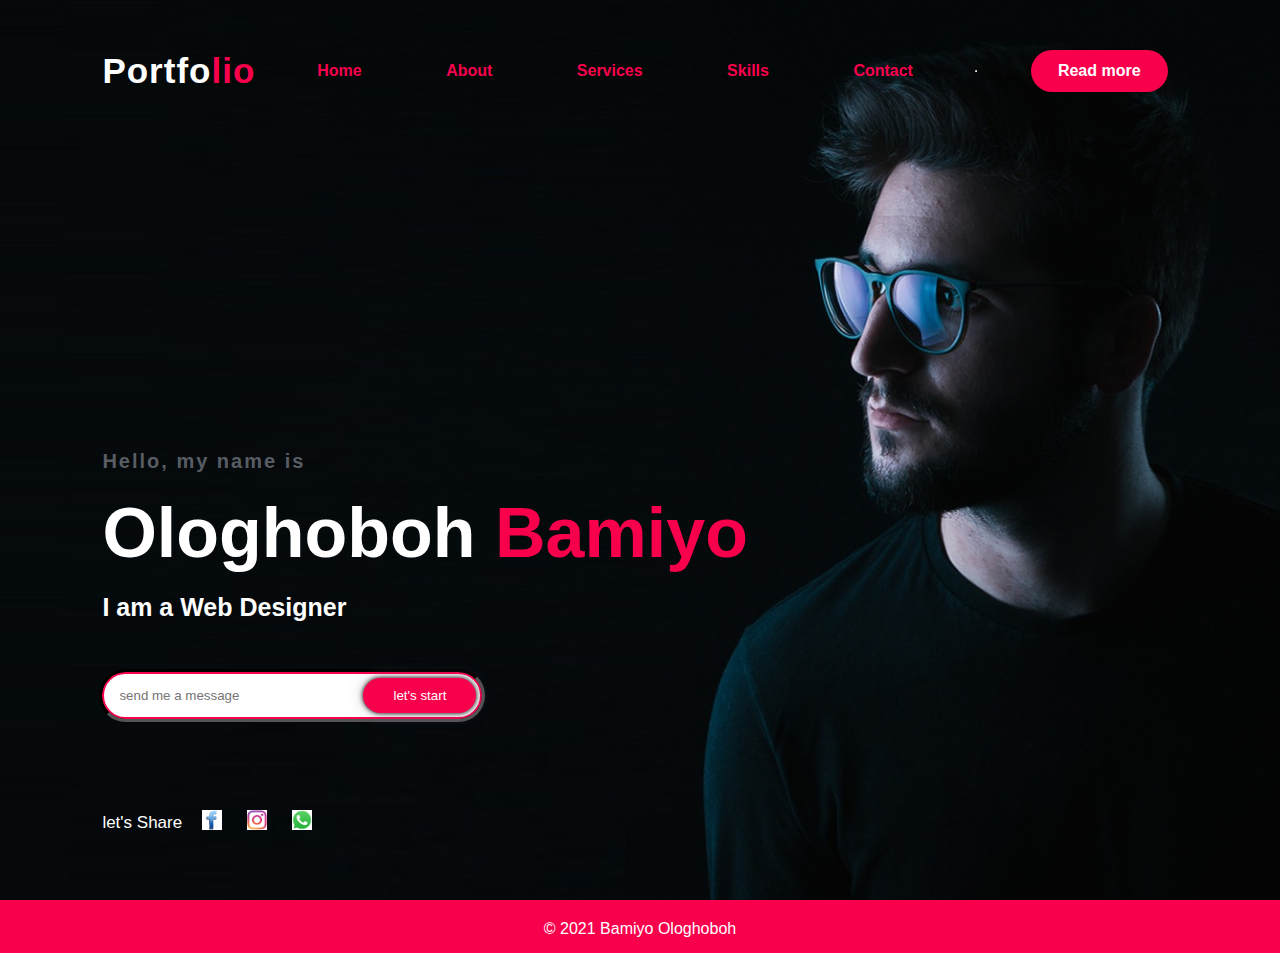
<file: index.html>
<!DOCTYPE html>
<html>
<head>
	<meta charset="utf-8">
	<title>Portfolio</title>
	<link rel="stylesheet" type="text/css" href="css/style.css">
	<link rel="stylesheet" type="text/css" href="css/fontawesome.min.css">
</head>
<body>
	<div class="main">
		<nav>
			<h2 class="logo">Portfo<span>lio</span> </h2>
			<ul>
				<li><a href="index.html">Home</a> </li>
				<li><a href="index2.html"> About</a></li>
				<li><a href="index3.html">Services</a> </li>
				<li><a href="index4.html">Skills</a> </li>
				<li><a href="index5.html">Contact</a> </li>
			</ul>
			<hr>
			<h1 id="my1sth1"> </h1>

			<a href="#" class="btn">Read more</a>
		</nav>

		
<div class="content">
			<h4>Hello, my name is</h4>
			<h1>Ologhoboh <span>Bamiyo</span> </h1>
			<h3>I am a Web Designer</h3>
			<div class="email">
				<form>
					<input type="email" name="mail" placeholder="send me a message">
					<input type="submit" name="submit" value="let's start">
				</form>
			</div>
		</div>
		<div class="share">
			<p>let's Share</p>
			<div class="social">
			 	<a href="https://facebook.com" target="_blank"><img src="images/facebook.png"></a>
				<a href="https:// instagram.com" target="_blank"><img src="images/instagram.jpg.jpg"></a>
				<a href="https:// whatsapp.com" target="_blank"><img src="images/whatsapp.jpg"></a>
			</div>
		</div>
	</div>
	<div class="bottom-container">
						<p class="copyright">&copy 2021 Bamiyo Ologhoboh</p>
					</div>
</body>
</html>
</file>
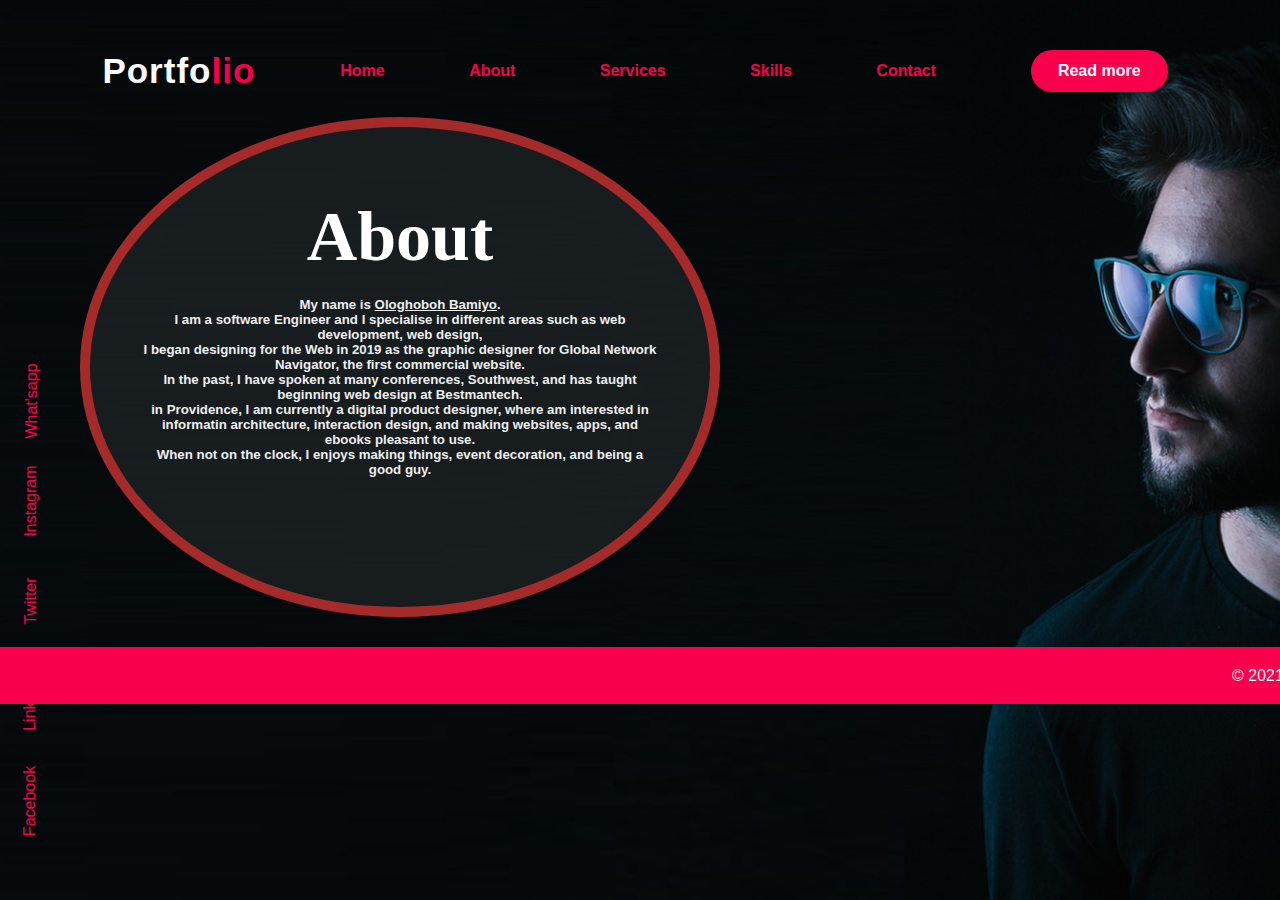
<file: index2.html>
<!DOCTYPE html>
<html>
<head>
	<meta charset="utf-8">
	<title>Portfolio</title>
	<link rel="stylesheet" type="text/css" href="css/style.css">
	<link rel="stylesheet" type="text/css" href="css/fontawesome.min.css">
</head>
<body id="About">
	<div>
		<nav>
			<h2 class="logo">Portfo<span>lio</span> </h2>
			<ul>
				<li><a href="index.html">Home</a> </li>
				<li><a href="index2.html"> About</a></li>
				<li><a href="index3.html">Services</a> </li>
				<li><a href="index4.html">Skills</a> </li>
				<li><a href="index5.html">Contact</a> </li>
			</ul>
			<a href="#" class="btn">Read more</a>
		</nav>
		
		
		
			<div class="About-container">
				
				<div class="About">
<center><h1 style="font-family: cursive;">About</h1>
					<h5><p><b>My name is <u> Ologhoboh Bamiyo</u>.</b><br>
					   I am a software Engineer and I specialise in different areas such as web development, web design,
					</p>
					<p>I began designing for the Web in 2019 as the graphic designer
					   for Global Network Navigator, the first commercial website.
					   
					</p> 
					<p>In the past, I have spoken at many conferences, 
						Southwest, and has taught beginning web design at Bestmantech.
					</p>
					<p>in Providence, I am currently a digital product designer,
						where am interested in informatin architecture, interaction design, and making
						websites, apps, and ebooks pleasant to use.
					</p>	
					<p>When not on the clock, I enjoys
						making things, event decoration, and being a good guy.
					</p></h5>
						 
				</center>
					
				</div>
						<a class="footer-links one" href="https://www.facebook.com/">Facebook</a>
						<a class="footer-links two" href="https://www.linkedin.com">Linkedin</a>
						<a class="footer-links three" href="https://twitter.com">Twitter</a>
						<a class="footer-links four" href="https://www.instagram.com">Instagram</a>
						<a class="footer-links five" href="https://www.what'sapp.com">What'sapp</a>
			</div>
			<div class="bottom-container">
						<marquee><p class="copyright">&copy 2021 Bamiyo Ologhoboh</p></marquee>
	</div>

</body>
</html>
</file>
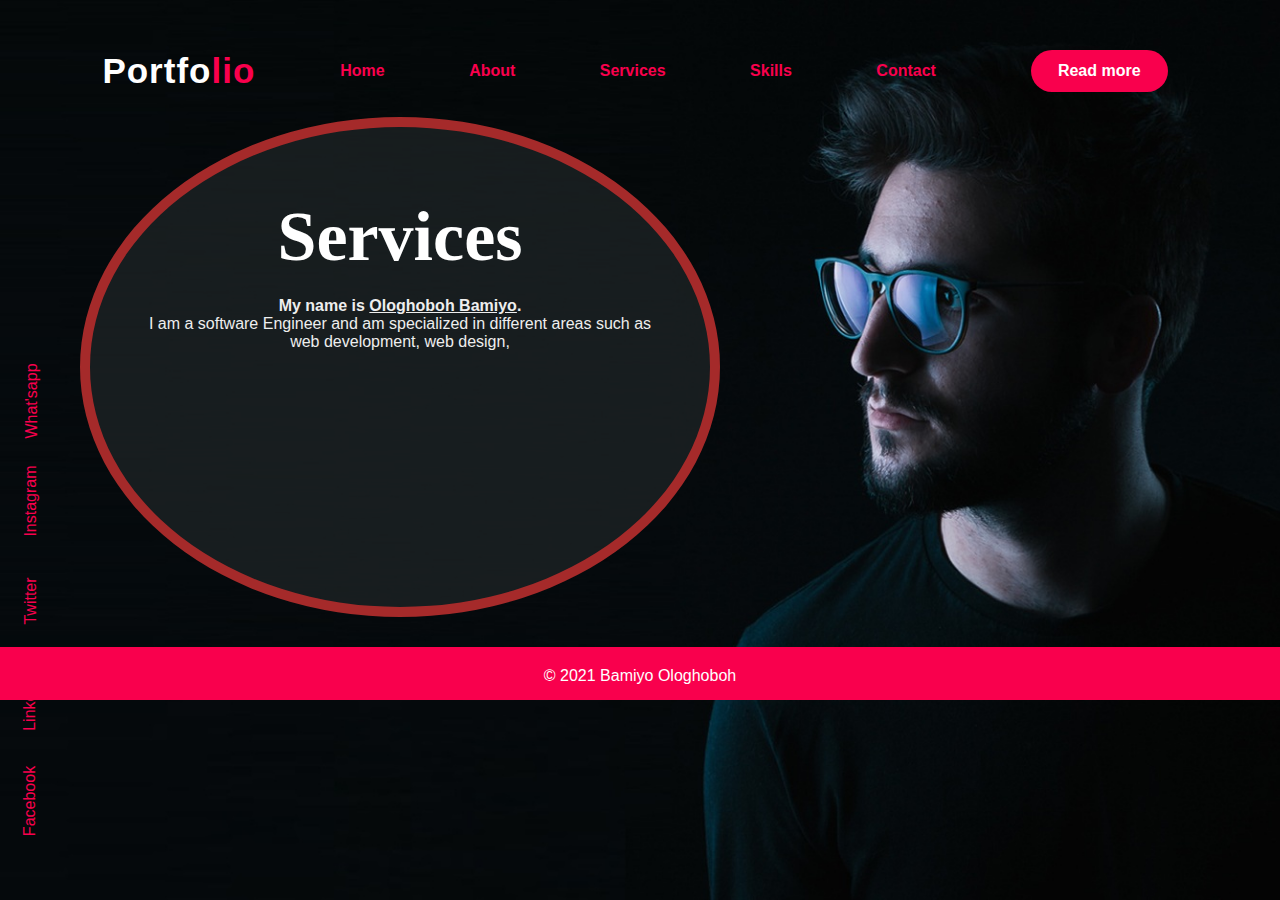
<file: index3.html>
<!DOCTYPE html>
<html>
<head>
	<meta charset="utf-8">
	<title>Portfolio</title>
	<link rel="stylesheet" type="text/css" href="css/style.css">
	<link rel="stylesheet" type="text/css" href="css/fontawesome.min.css">
</head>
<body>
	<div class="main">
		<nav>
			<h2 class="logo">Portfo<span>lio</span> </h2>
			<ul>
				<li><a href="index.html">Home</a> </li>
				<li><a href="index2.html"> About</a></li>
				<li><a href="index3.html">Services</a> </li>
				<li><a href="index4.html">Skills</a> </li>
				<li><a href="index5.html">Contact</a> </li>
			</ul>
			<a href="#" class="btn">Read more</a>
		</nav>
		
			<div class="About-container">
				
				<div class="About">
<center><h1 style="font-family: cursive;">Services</h1>
					<p><b>My name is <u>Ologhoboh Bamiyo</u>.</b><br>
					I am a software Engineer and am specialized in different areas such as web development, web design,</p></center>
					
				</div>
						<a class="footer-links one" href="https://www.facebook.com/">Facebook</a>
						<a class="footer-links two" href="https://www.linkedin.com">Linkedin</a>
						<a class="footer-links three" href="https://twitter.com">Twitter</a>
						<a class="footer-links four" href="https://www.instagram.com">Instagram</a>
						<a class="footer-links five" href="https://www.what'sapp.com">What'sapp</a>
			</div>
			<div class="bottom-container">
				<p class="copyright">&copy 2021 Bamiyo Ologhoboh</p>
			</div>
	</div>
</body>
</html>
</file>
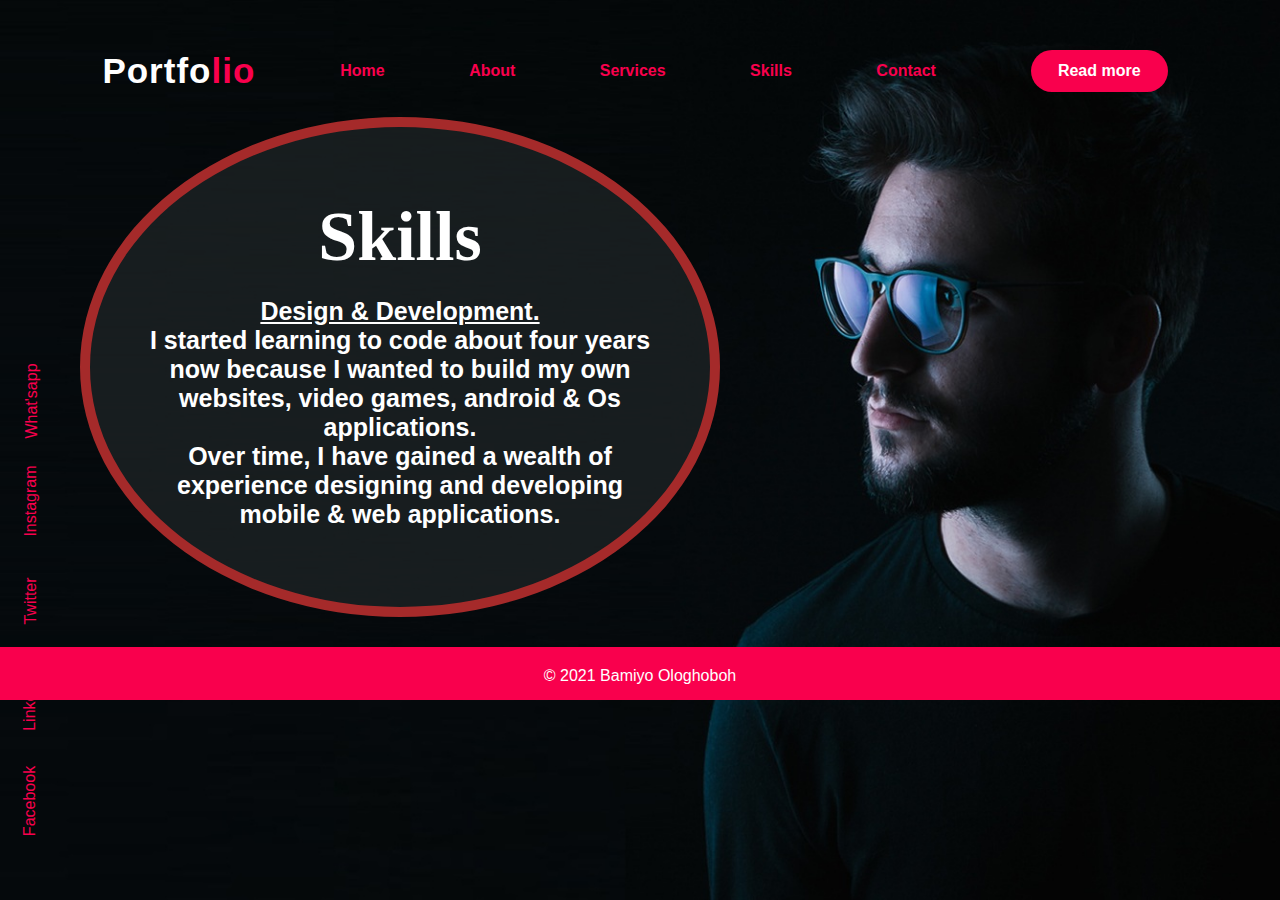
<file: index4.html>
<!DOCTYPE html>
<html>
<head>
	<meta charset="utf-8">
	<title>Portfolio</title>
	<link rel="stylesheet" type="text/css" href="css/style.css">
	<link rel="stylesheet" type="text/css" href="css/fontawesome.min.css">
</head>
<body>
	<div class="main">
		<nav>
			<h2 class="logo">Portfo<span>lio</span> </h2>
			<ul>
				<li><a href="index.html">Home</a> </li>
				<li><a href="index2.html"> About</a></li>
				<li><a href="index3.html">Services</a> </li>
				<li><a href="index4.html">Skills</a> </li>
				<li><a href="index5.html">Contact</a> </li>
			</ul>

			<a href="#" class="btn">Read more</a>
		</nav>
		
		<div class="About-container">
				
				<div class="About">
<center><h1 style="font-family: cursive;">Skills</h1>
					<h3><b><u>Design & Development.</u></b>

						<p>I started learning to code about four years now because I wanted to build my own websites, video games, android & Os applications.
						</p> 
						<p>Over time, I have gained a wealth of experience designing and developing mobile & web applications.
						</p>
					</h3></center>
					
				</div>
					<a class="footer-links one" href="https://www.facebook.com/">Facebook</a>
					<a class="footer-links two" href="https://www.linkedin.com">Linkedin</a>
					<a class="footer-links three" href="https://twitter.com">Twitter</a>
					<a class="footer-links four" href="https://www.instagram.com">Instagram</a>
					<a class="footer-links five" href="https://www.what'sapp.com">What'sapp</a>

			</div>
			

			<div class="bottom-container">
				<p class="copyright">&copy 2021 Bamiyo Ologhoboh</p>
			</div>
			
				
			
	</div>
</body>
</html>
</file>
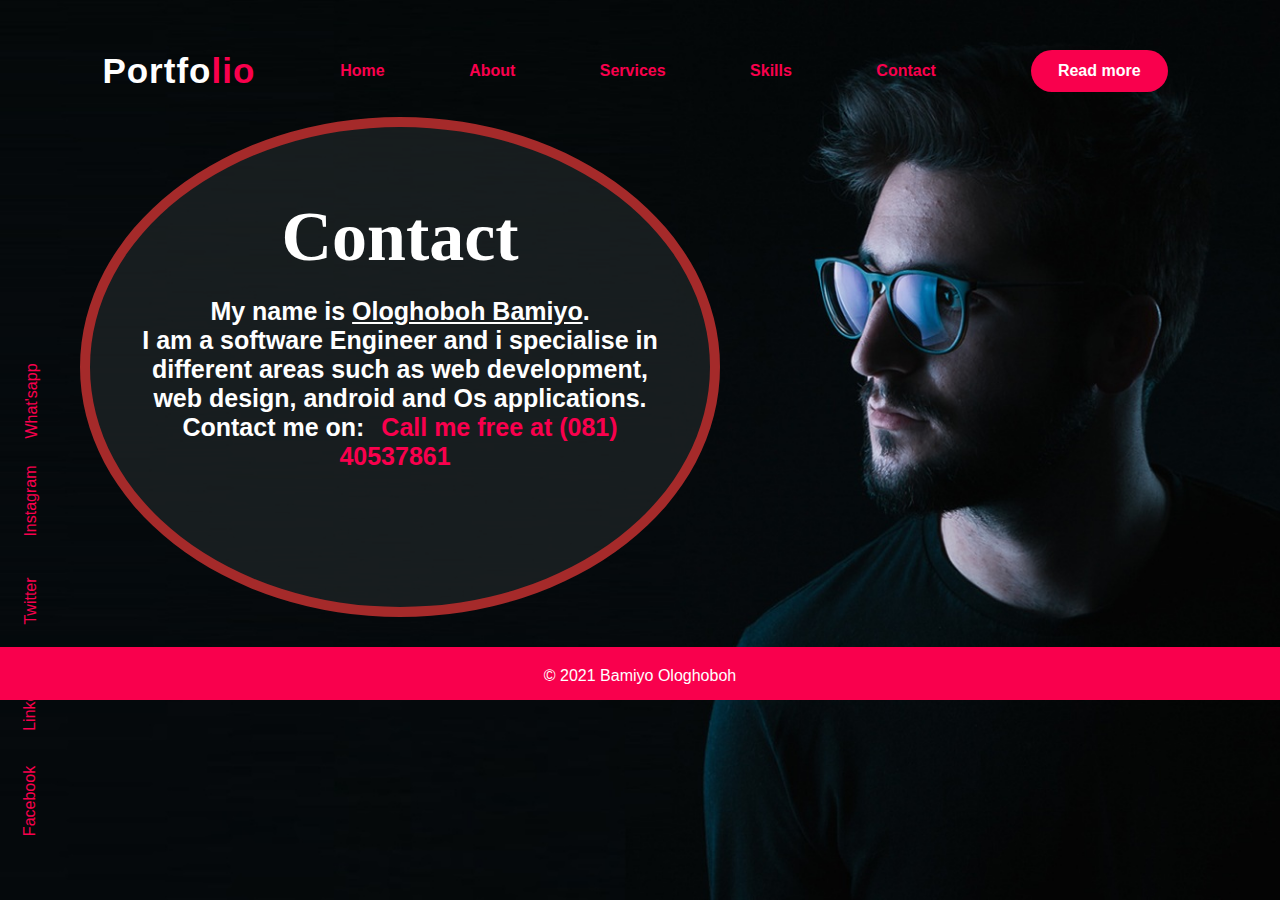
<file: index5.html>
<!DOCTYPE html>
	<html>
	<head>
		<meta charset="utf-8">
		<title>Portfolio</title>
		<link rel="stylesheet" type="text/css" href="css/style.css">
		<link rel="stylesheet" type="text/css" href="css/fontawesome.min.css">
	</head>
		<body>

			<div class="main">
				<nav>
					<h2 class="logo">
						Portfo<span>lio
							</span>
					</h2>
					<ul>
						<li><a href="index.html">Home</a> </li>
						<li><a href="index2.html"> About</a></li>
						<li><a href="index3.html">Services</a> </li>
						<li><a href="index4.html">Skills</a> </li>
						<li><a href="index5.html">Contact</a> </li>
					</ul>

					<a href="#" class="btn">Read more</a>
				</nav>
			<div class="About-container">
						
				<div class="About">
					<center><h1 style="font-family: cursive;">Contact</h1>
							<h3><p>
									<b>
										My name is <u>Ologhoboh Bamiyo</u>. 
									</b><br>
									I am a software Engineer and i specialise in different areas such as web development, web design, android and Os applications.
								</p>
								<p>Contact me on:
									<a href="tel:+18005551212">
										Call me free at (081) 40537861
									</a>
								</p>
							</h3>
					</center>
				</div>
						<a class="footer-links one" href="https://www.facebook.com/">Facebook</a>
						<a class="footer-links two" href="https://www.linkedin.com">Linkedin</a>
						<a class="footer-links three" href="https://twitter.com">Twitter</a>
						<a class="footer-links four" href="https://www.instagram.com">Instagram</a>
						<a class="footer-links five" href="https://www.what'sapp.com">What'sapp</a>
			</div>
				<div class="bottom-container">
						<p class="copyright">&copy 2021 Bamiyo Ologhoboh</p>
				</div>
				
			
		</body>
</html>
</file>
<file: css/style.css>
*{
	padding: 0;
	margin: 0;
	font-family: sans-serif;
	box-sizing: border-box;
}
.main{
	height: 100vh;
	width: 100%;
	background-image: url('../images/bg.jpg');
	background-size: cover;
	background-position: center;
}
.logo{
	color: white;
	font-size: 35px;
	cursor: pointer;
	letter-spacing: 1px;
}
.logo>span{
	color: #f9004d;
}
nav{
	display: flex;
	align-items: center;
	justify-content: space-between;
	padding-top: 45px;
	padding-left: 8%;
	padding-right: 8%;
	
}
nav>ul>li{
	list-style-type: none;
	display: inline-block;
	padding: 10px 30px;
}
nav>ul>li>a{
	color: #f9004d;
    font-weight: bold;	
    text-decoration: none;
}
nav>ul>li>a:hover{
	color: #f9004d;
	transition: 0.5s;
}
.btn{
	background-color: #f9004d;
	color: white;
	text-decoration: none;
	border: 2px solid transparent;
	font-weight: bold;
	padding: 10px 25px;
	border-radius: 30px;
	transition:transform 0.4s;
}
.btn:hover{
	transform: scale(1.1);
	
}
.content{
	position: absolute;
	top: 50%;
	left: 8%;
}
h1{
	color: white;
	margin: 20px 0px 20px;
	font-size: 70px;
}
h1>span{
	color: #f9004d;
}
h3{
	color: white;
	font-size: 25px;
	margin-bottom: 50px;
}
h4{
	color: #585c63;
	font-size: 20px;
	letter-spacing: 2px;
}
a{
	color: #f9004d;
	margin: 5px 10px;
	text-decoration: none;
}
a:hover{
	color: white;
}
.email>form{
	width: 380px;
	max-width: 100%;
	position: relative;
}
.email form input:first-child{
display: inline-block;
width: 100%;
padding: 14px 130px 14px 15px;
border: 2px solid  #f9004d;
outline:inset;
border-radius: 30px;
}
.email>form>input:last-child{
position: absolute;
display: inline-block;
outline: none;
border: none;
padding: 10px 30px;
border-radius: 30px;
background-color:  #f9004d;
color: white;
cursor: pointer;
box-shadow: 0px 0px 5px #000, 0px 0px 15px #8686;
top: 6px;
right: 6px;
}
.share{
	position: absolute;
	top: 90%;
	left: 8%;
	display: flex;
	flex-wrap: nowrap;
	justify-content: flex-start;
	align-items: center;
}
.share{
	font-size: 17px;
	color: white;
	margin-right: 60px;
}
.share.social{
	display: inline-block;
	margin-right: 15px;
}

.social img{
	width:20px;
	height:20px;
}
.share p{
	margin-right: 10px;
}
.copyright{
	color: white;
}
#nexth1{
	
	padding-left: 80px;
}
#About{
	background-image: url(../images/bg.jpg);
	background-size: cover;
	background-repeat: no-repeat;
	height: 100vh;
}
.About-container{
	background-color: #222729a8;
	color: #eee;
	width: 50%;
	border-radius: 50%;
	border: 10px solid brown;
	
   
   margin: 20px 30px 30px 80px;
   padding: 50px;
   height: 500px;
  padding-bottom: 20px;

}
.bottom-container{
lighting-color: gold;
background-color: #f9004d;
text-align: center;

}
.footer-links{
	position: absolute;
	color: #f9004d;

}
.one{
	left: -15px;
	transform: rotate(-90deg);
	bottom: 85px;
}

.two{
	left: -10px;
	transform: rotate(-90deg);
	bottom: 185px;
}
.three{
	left: -3px;
	transform: rotate(-90deg);
	bottom: 285px;
}
.four{
	left: -15px;
	transform: rotate(-90deg);
	bottom: 385px;
}

.five{
	left: -16px;
	transform: rotate(-90deg);
	bottom: 485px;
}
.bottom-container{
	background-color: #f9004d;
	padding: 20px 0 15px;
}
</file>
